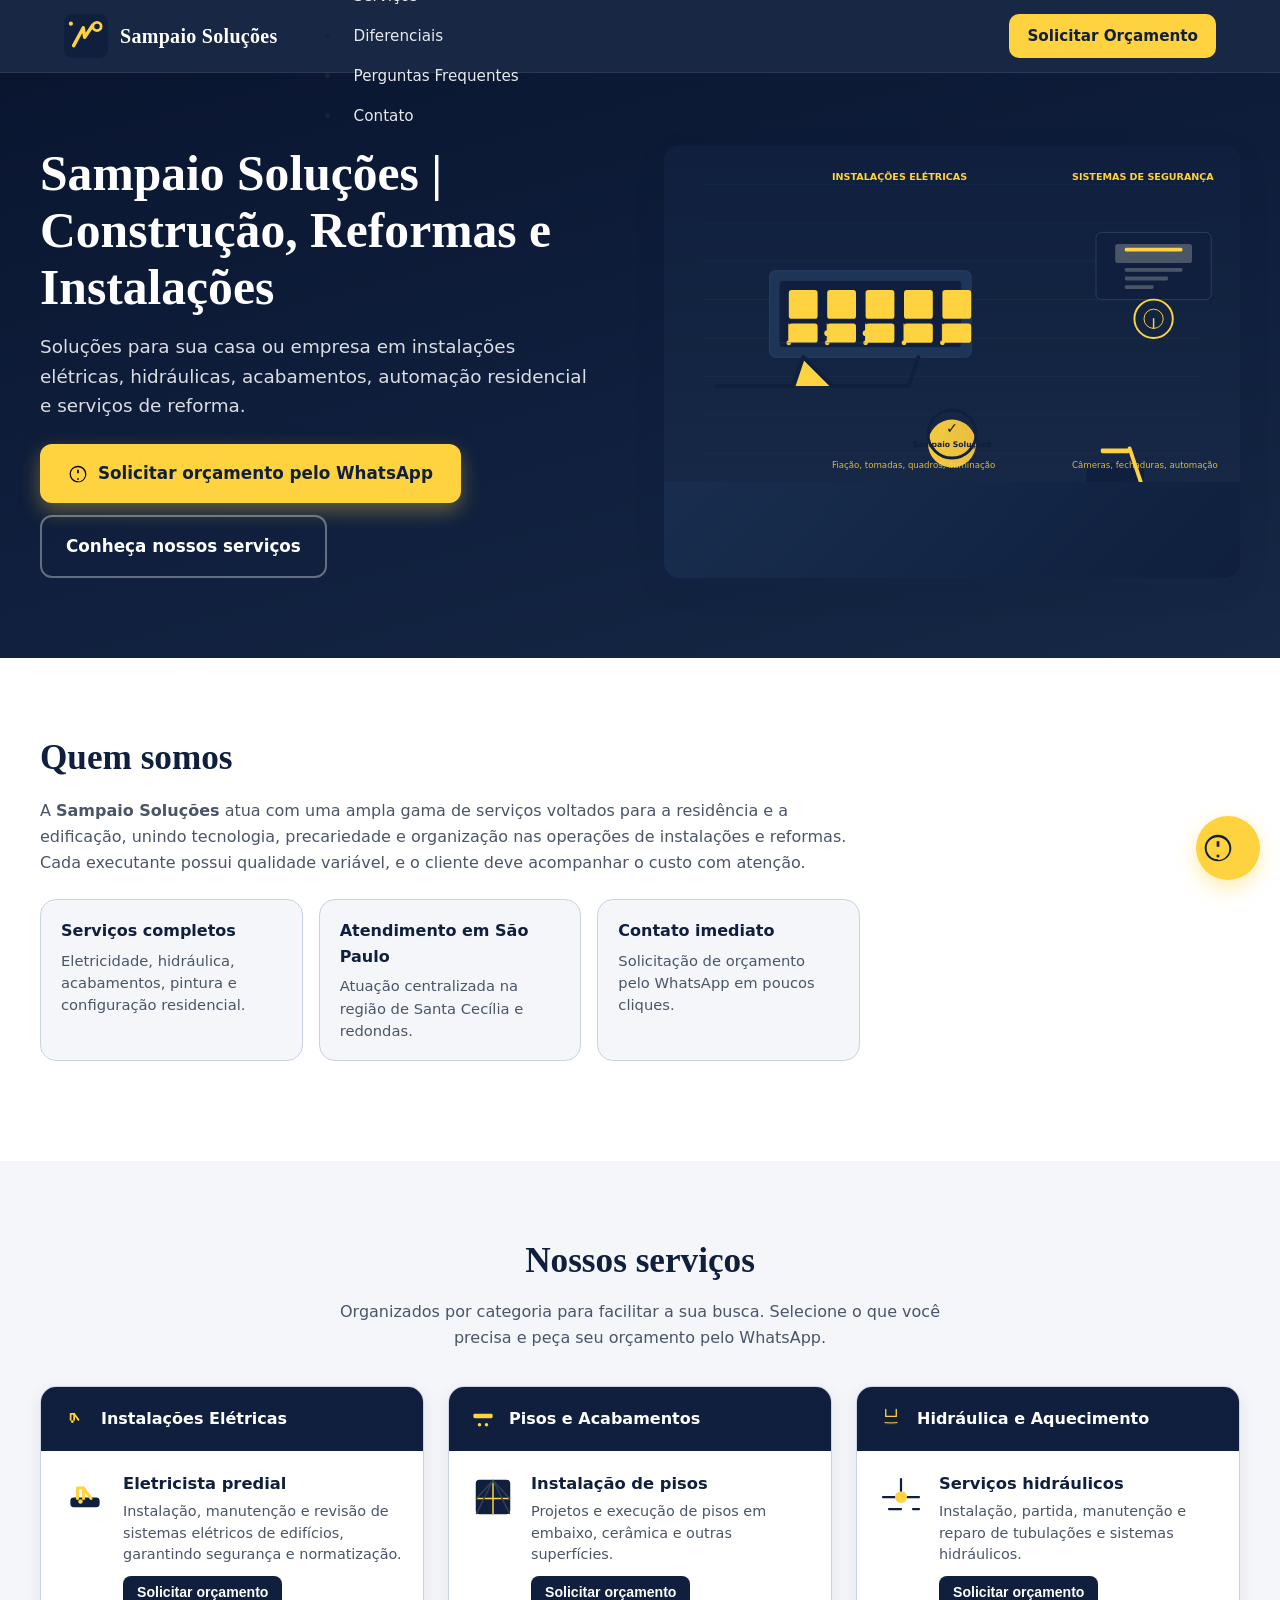
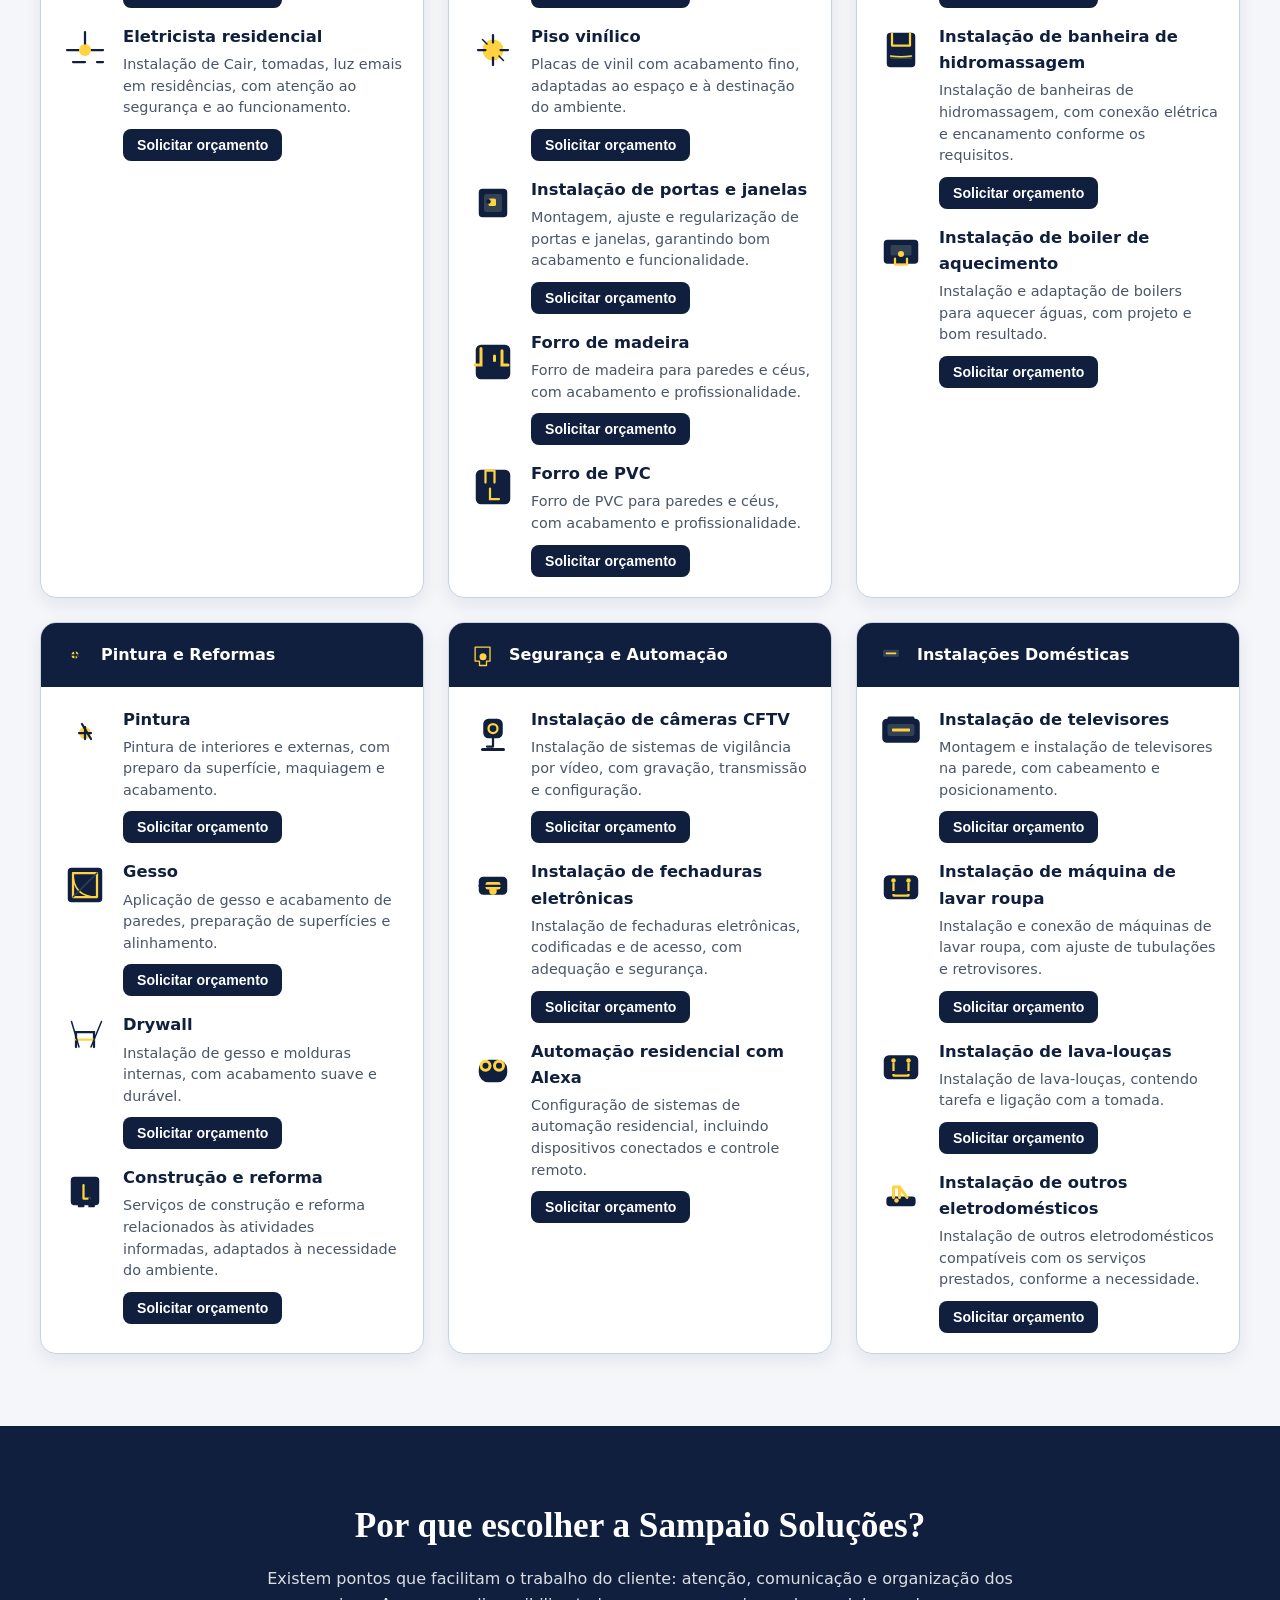
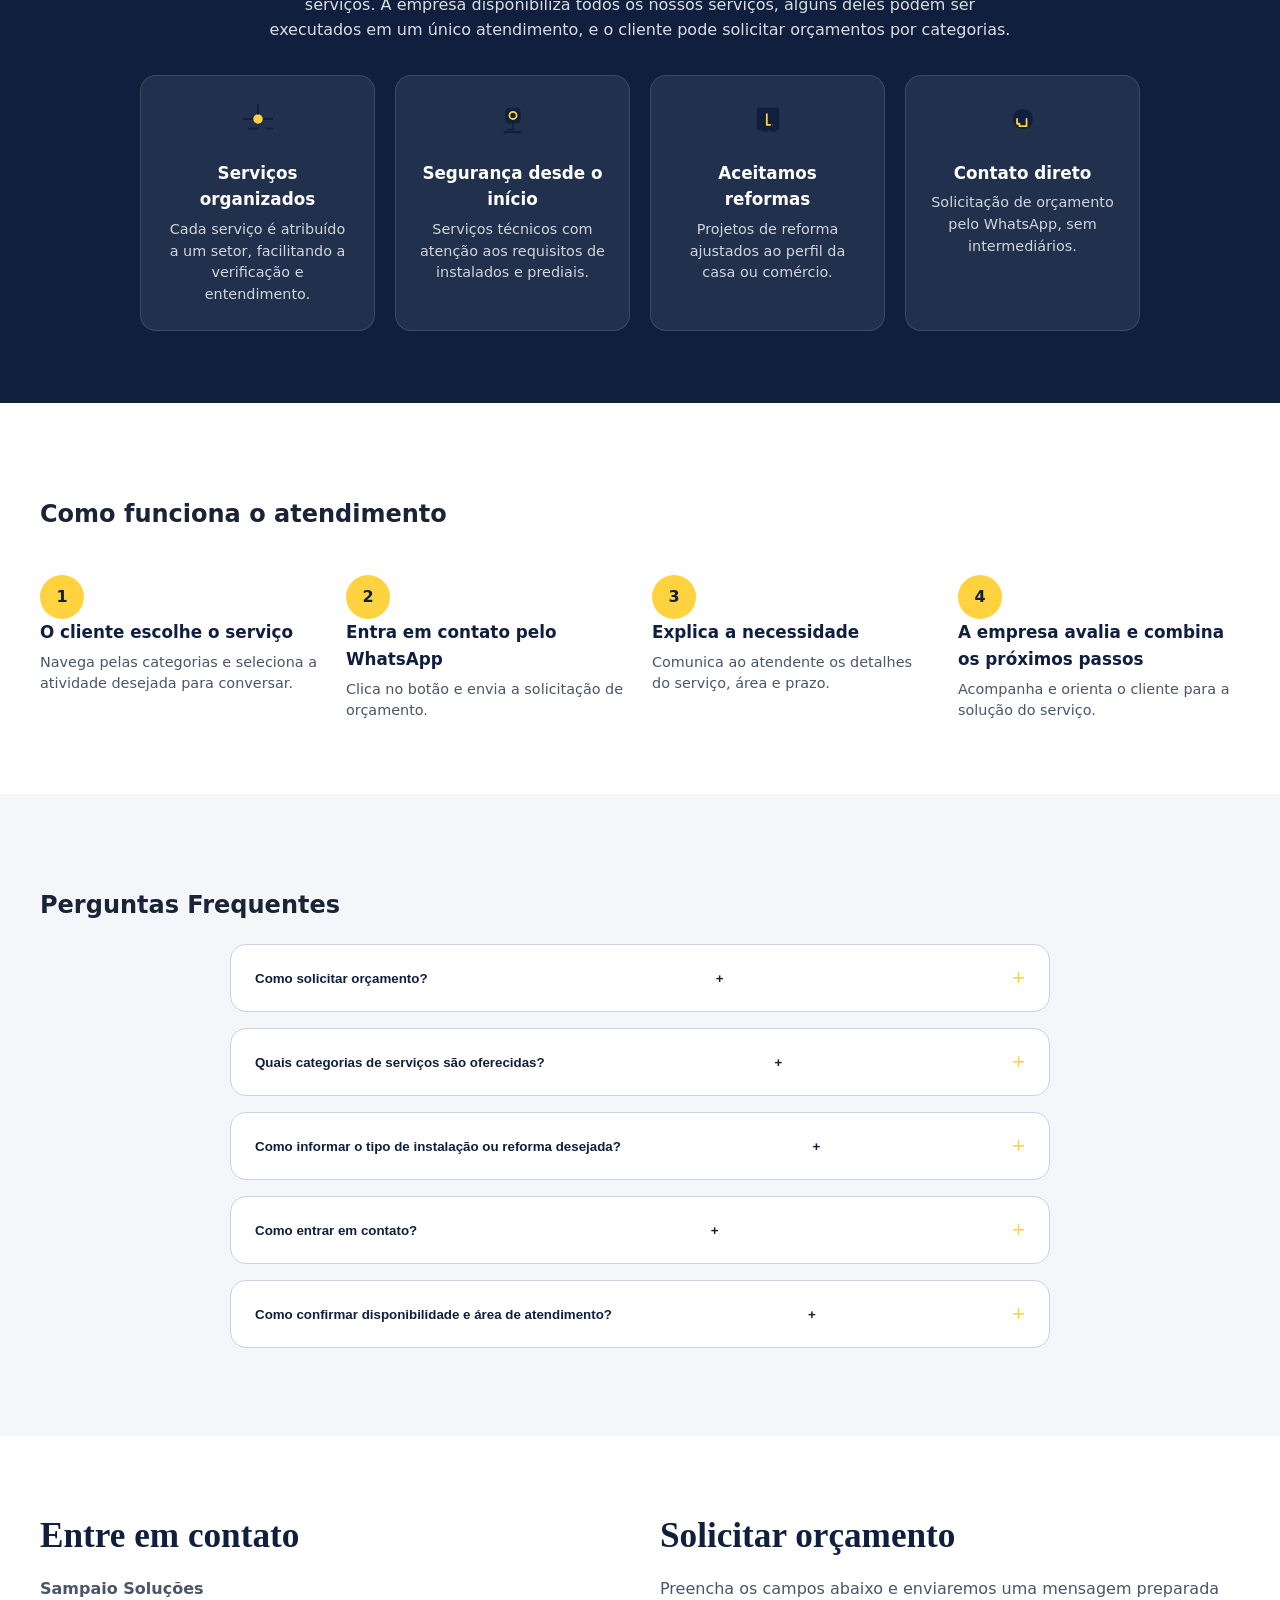
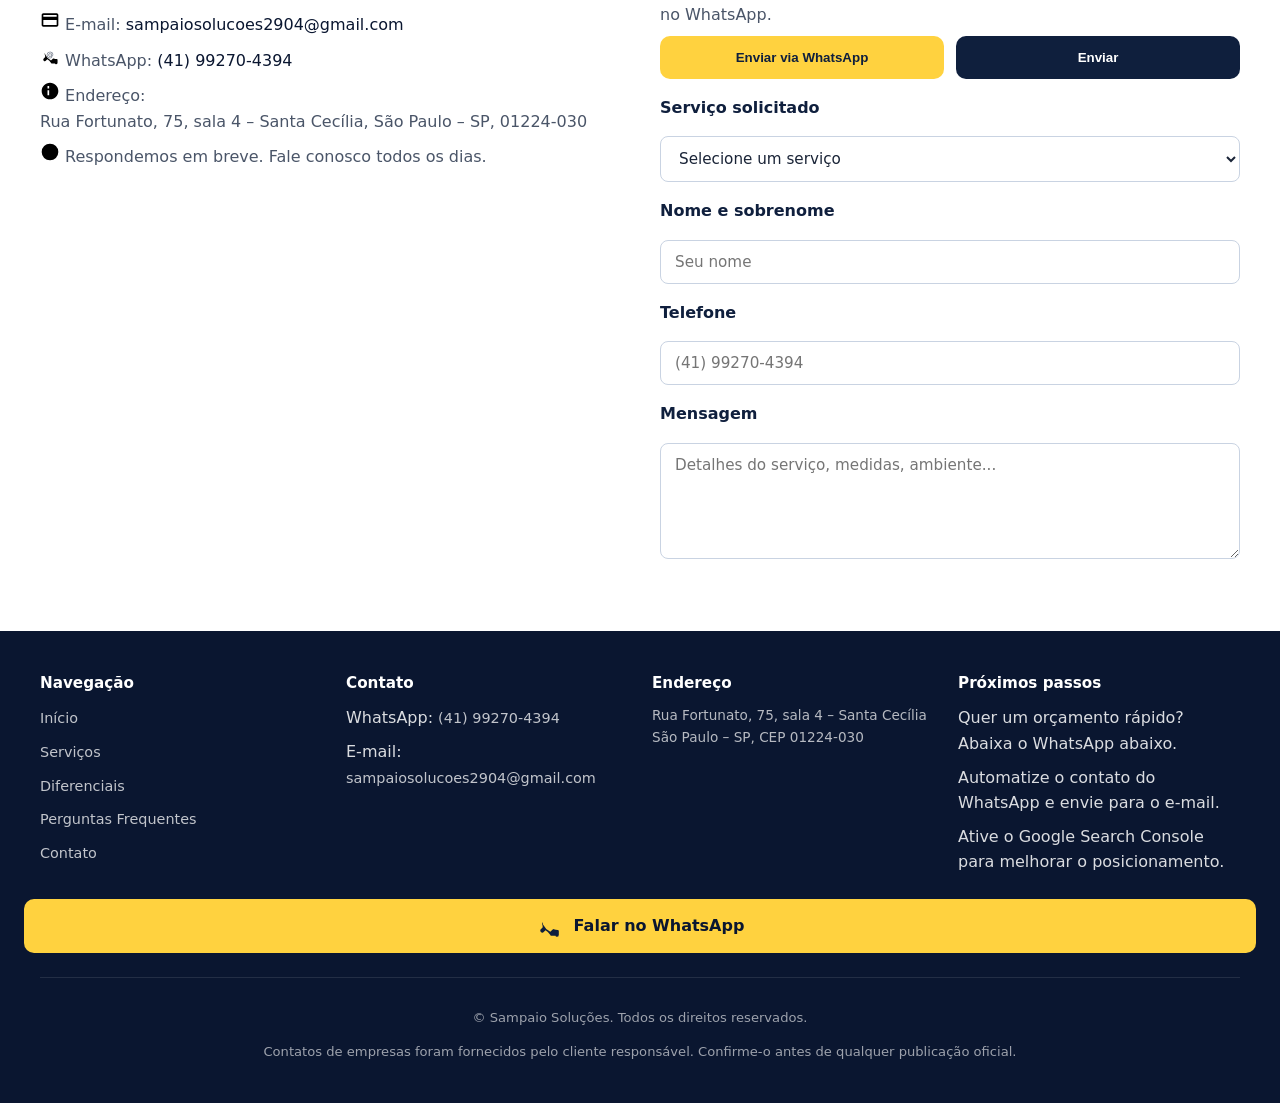
<file: index.html>
<!DOCTYPE html>
<html lang="pt-BR">
<head>
  <meta charset="UTF-8">
  <meta name="viewport" content="width=device-width, initial-scale=1.0">
  <title>Sampaio Soluções | Construção, Reformas e Instalações</title>
  <meta name="description" content="Sampaio Soluções — Construção, reformas, instalações elétricas, hidráulicas, acabamentos, automação residencial e instalações domésticas em Santa Cecília, São Paulo. Solicite orçamento pelo WhatsApp.">
  <meta name="author" content="Sampaio Soluções">
  <meta name="theme-color" content="#0f1f3d">

  <meta property="og:title" content="Sampaio Soluções | Construção, Reformas e Instalações">
  <meta property="og:description" content="Soluções para sua casa ou empresa em instalações elétricas, hidráulicas, acabamentos, automação residencial e serviços de reforma.">
  <meta property="og:type" content="website">
  <meta property="og:url" content="https://seu-usuario.github.io/sampaio-solucoes/">
  <meta property="og:image" content="https://seu-usuario.github.io/sampaio-solucoes/assets/images/hero-composition.svg">

  <link rel="icon" type="image/svg+xml" href="assets/icons/favicon.svg">

  <link rel="stylesheet" href="assets/css/style.css">

  <script type="application/ld+json">
  {
    "@context": "https://schema.org",
    "@type": "Organization",
    "name": "Sampaio Soluções",
    "description": "Construção, reformas, instalações elétricas, hidráulicas, acabamentos, automação residencial e instalações domésticas em Santa Cecília, São Paulo.",
    "url": "https://seu-usuario.github.io/sampaio-solucoes/",
    "email": "sampaiosolucoes2904@gmail.com",
    "telephone": "+55 41 99270-4394",
    "address": {
      "@type": "PostalAddress",
      "streetAddress": "Rua Fortunato, 75, sala 4",
      "addressLocality": "Santa Cecília",
      "addressRegion": "SP",
      "postalCode": "01224-030",
      "addressCountry": "BR"
    },
    "sameAs": []
  }
  </script>
</head>
<body>

  <!-- Cabeçalho -->
  <header class="header" role="banner">
    <div class="header__container">
      <a href="#inicio" class="header__logo" aria-label="Sampaio Soluções — Início">
        <svg viewBox="0 0 64 64" aria-hidden="true">
          <use href="assets/icons/sprite.svg#logo-symbol"/>
        </svg>
        <strong class="header__logo__nome">Sampaio Soluções</strong>
      </a>

      <nav class="header__menu" aria-label="Navegação principal">
        <ul>
          <li><a href="#inicio" class="header__menu__link header__menu__link--ativo">Início</a></li>
          <li><a href="#servicos" class="header__menu__link">Serviços</a></li>
          <li><a href="#diferencial" class="header__menu__link">Diferenciais</a></li>
          <li><a href="#faq" class="header__menu__link">Perguntas Frequentes</a></li>
          <li><a href="#contato" class="header__menu__link">Contato</a></li>
        </ul>
      </nav>

      <a class="header__btn-cta" href="https://wa.me/5541992794394" target="_blank" rel="noopener">
        Solicitar Orçamento
      </a>

      <button id="menu-toggle" class="menu-toggle" type="button" aria-expanded="false" aria-controls="menu-mobile" aria-label="Abrir menu">
        <span class="menu-bar menu-bar--top"></span>
        <span class="menu-bar menu-bar--middle"></span>
        <span class="menu-bar menu-bar--bottom"></span>
      </button>
    </div>

    <div id="menu-mobile" class="header__menu--mobile" role="menu">
      <ul role="list">
        <li><a href="#inicio" class="header__menu__link header__menu__link--ativo" role="menuitem">Início</a></li>
        <li><a href="#servicos" class="header__menu__link" role="menuitem">Serviços</a></li>
        <li><a href="#diferencial" class="header__menu__link" role="menuitem">Diferenciais</a></li>
        <li><a href="#faq" class="header__menu__link" role="menuitem">Perguntas Frequentes</a></li>
        <li><a href="#contato" class="header__menu__link" role="menuitem">Contato</a></li>
      </ul>
    </div>
  </header>

  <!-- Seção principal — Hero -->
  <section class="hero" id="inicio" aria-label="Apresentação">
    <div class="hero__grid">
      <div class="hero__conteudo">
        <h1>Sampaio Soluções |<br>Construção, Reformas e Instalações</h1>
        <p>Soluções para sua casa ou empresa em instalações elétricas, hidráulicas, acabamentos, automação residencial e serviços de reforma.</p>
        <div class="hero__acoes">
          <a href="https://wa.me/5541992794394" class="hero__btn-whatsapp" target="_blank" rel="noopener">
            <svg viewBox="0 0 24 24" width="20" height="20" aria-hidden="true">
              <path d="M12 2C6.48 2 2 6.48 2 12s4.48 10 10 10 10-4.48 10-10S17.52 2 12 2zm0 18.5c-4.67 0-8.5-3.83-8.5-8.5S7.33 4 12 4s8.5 3.83 8.5 8.5-3.83 8.5-8.5 8.5zm-1-13.5h2v4h-2V7zm0 10h2v2h-2v-2z"/>
            </svg>
            Solicitar orçamento pelo WhatsApp
          </a>
          <a href="#servicos" class="hero__btn-secundario">
            Conheça nossos serviços
          </a>
        </div>
      </div>
      <div class="hero__imagem" aria-hidden="true">
        <img src="assets/images/hero-composition.svg" alt="Composições técnicas de ferramentas, multímetros, alicates e instalações elétricas">
      </div>
    </div>
  </section>

  <!-- Seção de apresentação -->
  <section class="apresentacao" id="apresentacao">
    <div class="apresentacao__container">
      <div class="apresentacao__texto">
        <h2>Quem somos</h2>
        <p>A <strong>Sampaio Soluções</strong> atua com uma ampla gama de serviços voltados para a residência e a edificação, unindo tecnologia, precariedade e organização nas operações de instalações e reformas. Cada executante possui qualidade variável, e o cliente deve acompanhar o custo com atenção.</p>
        <div class="apresentacao__valor">
          <div class="apresentacao__valor__item">
            <h3>Serviços completos</h3>
            <p>Eletricidade, hidráulica, acabamentos, pintura e configuração residencial.</p>
          </div>
          <div class="apresentacao__valor__item">
            <h3>Atendimento em São Paulo</h3>
            <p>Atuação centralizada na região de Santa Cecília e redondas.</p>
          </div>
          <div class="apresentacao__valor__item">
            <h3>Contato imediato</h3>
            <p>Solicitação de orçamento pelo WhatsApp em poucos cliques.</p>
          </div>
        </div>
      </div>
    </div>
  </section>

  <!-- Seção de serviços -->
  <section class="servicos" id="servicos">
    <div class="servicos__cabecalho">
      <h2>Nossos serviços</h2>
      <p>Organizados por categoria para facilitar a sua busca. Selecione o que você precisa e peça seu orçamento pelo WhatsApp.</p>
    </div>

    <div class="categorias">
      <!-- Categoria 1 — Instalações elétricas -->
      <article class="categoria">
        <div class="categoria__titulo">
          <svg viewBox="0 0 64 64" aria-hidden="true"><use href="assets/icons/sprite.svg#ic-eletricista"/></svg>
          Instalações Elétricas
        </div>
        <div class="categoria__lista">
          <div class="categoria__item">
            <svg class="icon" viewBox="0 0 64 64" aria-hidden="true"><use href="assets/icons/sprite.svg#ic-eletricista"/></svg>
            <div class="categoria__item__conteudo">
              <h3 class="categoria__item__titulo">Eletricista predial</h3>
              <p class="categoria__item__descricao">Instalação, manutenção e revisão de sistemas elétricos de edifícios, garantindo segurança e normatização.</p>
              <button class="categoria__item__acao" type="button"  data-wa="https://wa.me/5541992794394?text=Ol%C3%A1, gostaria de solicitar um or%C3%A7amento para eletricista predial.">Solicitar orçamento</button>
            </div>
          </div>
          <div class="categoria__item">
            <svg class="icon" viewBox="0 0 64 64" aria-hidden="true"><use href="assets/icons/sprite.svg#ic-luz"/></svg>
            <div class="categoria__item__conteudo">
              <h3 class="categoria__item__titulo">Eletricista residencial</h3>
              <p class="categoria__item__descricao">Instalação de Cair, tomadas, luz emais em residências, com atenção ao segurança e ao funcionamento.</p>
              <button class="categoria__item__acao" type="button"  data-wa="https://wa.me/5541992794394?text=Ol%C3%A1, gostaria de solicitar um or%C3%A7amento para eletricista residencial.">Solicitar orçamento</button>
            </div>
          </div>
        </div>
      </article>

      <!-- Categoria 2 — Pisos e acabamentos -->
      <article class="categoria">
        <div class="categoria__titulo">
          <svg viewBox="0 0 64 64" aria-hidden="true"><use href="assets/icons/sprite.svg#ic-depositario"/></svg>
          Pisos e Acabamentos
        </div>
        <div class="categoria__lista">
          <div class="categoria__item">
            <svg class="icon" viewBox="0 0 64 64" aria-hidden="true"><use href="assets/icons/sprite.svg#ic-flooring"/></svg>
            <div class="categoria__item__conteudo">
              <h3 class="categoria__item__titulo">Instalação de pisos</h3>
              <p class="categoria__item__descricao">Projetos e execução de pisos em embaixo, cerâmica e outras superfícies.</p>
              <button class="categoria__item__acao" type="button"  data-wa="https://wa.me/5541992794394?text=Ol%C3%A1, gostaria de solicitar um or%C3%A7amento para instala%C3%A7%C3%A3o de pisos.">Solicitar orçamento</button>
            </div>
          </div>
          <div class="categoria__item">
            <svg class="icon" viewBox="0 0 64 64" aria-hidden="true"><use href="assets/icons/sprite.svg#ic-por-do-sol"/></svg>
            <div class="categoria__item__conteudo">
              <h3 class="categoria__item__titulo">Piso vinílico</h3>
              <p class="categoria__item__descricao">Placas de vinil com acabamento fino, adaptadas ao espaço e à destinação do ambiente.</p>
              <button class="categoria__item__acao" type="button"  data-wa="https://wa.me/5541992794394?text=Ol%C3%A1, gostaria de solicitar um or%C3%A7amento para piso vin%C3%ADlico.">Solicitar orçamento</button>
            </div>
          </div>
          <div class="categoria__item">
            <svg class="icon" viewBox="0 0 64 64" aria-hidden="true"><use href="assets/icons/sprite.svg#ic-porta"/></svg>
            <div class="categoria__item__conteudo">
              <h3 class="categoria__item__titulo">Instalação de portas e janelas</h3>
              <p class="categoria__item__descricao">Montagem, ajuste e regularização de portas e janelas, garantindo bom acabamento e funcionalidade.</p>
              <button class="categoria__item__acao" type="button"  data-wa="https://wa.me/5541992794394?text=Ol%C3%A1, gostaria de solicitar um or%C3%A7amento para instala%C3%A7%C3%A3o de portas e janelas.">Solicitar orçamento</button>
            </div>
          </div>
          <div class="categoria__item">
            <svg class="icon" viewBox="0 0 64 64" aria-hidden="true"><use href="assets/icons/sprite.svg#ic-carregador"/></svg>
            <div class="categoria__item__conteudo">
              <h3 class="categoria__item__titulo">Forro de madeira</h3>
              <p class="categoria__item__descricao">Forro de madeira para paredes e céus, com acabamento e profissionalidade.</p>
              <button class="categoria__item__acao" type="button"  data-wa="https://wa.me/5541992794394?text=Ol%C3%A1, gostaria de solicitar um or%C3%A7amento para forro de madeira.">Solicitar orçamento</button>
            </div>
          </div>
          <div class="categoria__item">
            <svg class="icon" viewBox="0 0 64 64" aria-hidden="true"><use href="assets/icons/sprite.svg#ic-cimento"/></svg>
            <div class="categoria__item__conteudo">
              <h3 class="categoria__item__titulo">Forro de PVC</h3>
              <p class="categoria__item__descricao">Forro de PVC para paredes e céus, com acabamento e profissionalidade.</p>
              <button class="categoria__item__acao" type="button"  data-wa="https://wa.me/5541992794394?text=Ol%C3%A1, gostaria de solicitar um or%C3%A7amento para forro de PVC.">Solicitar orçamento</button>
            </div>
          </div>
        </div>
      </article>

      <!-- Categoria 3 — Hidráulica e aquecimento -->
      <article class="categoria">
        <div class="categoria__titulo">
          <svg viewBox="0 0 64 64" aria-hidden="true"><use href="assets/icons/sprite.svg#ic-banha"/></svg>
          Hidráulica e Aquecimento
        </div>
        <div class="categoria__lista">
          <div class="categoria__item">
            <svg class="icon" viewBox="0 0 64 64" aria-hidden="true"><use href="assets/icons/sprite.svg#ic-luz"/></svg>
            <div class="categoria__item__conteudo">
              <h3 class="categoria__item__titulo">Serviços hidráulicos</h3>
              <p class="categoria__item__descricao">Instalação, partida, manutenção e reparo de tubulações e sistemas hidráulicos.</p>
              <button class="categoria__item__acao" type="button"  data-wa="https://wa.me/5541992794394?text=Ol%C3%A1, gostaria de solicitar um or%C3%A7amento para servi%C3%A7os hidr%C3%A1ulicos.">Solicitar orçamento</button>
            </div>
          </div>
          <div class="categoria__item">
            <svg class="icon" viewBox="0 0 64 64" aria-hidden="true"><use href="assets/icons/sprite.svg#ic-banha"/></svg>
            <div class="categoria__item__conteudo">
              <h3 class="categoria__item__titulo">Instalação de banheira de hidromassagem</h3>
              <p class="categoria__item__descricao">Instalação de banheiras de hidromassagem, com conexão elétrica e encanamento conforme os requisitos.</p>
              <button class="categoria__item__acao" type="button"  data-wa="https://wa.me/5541992794394?text=Ol%C3%A1, gostaria de solicitar um or%C3%A7amento para banheira de hidromassagem.">Solicitar orçamento</button>
            </div>
          </div>
          <div class="categoria__item">
            <svg class="icon" viewBox="0 0 64 64" aria-hidden="true"><use href="assets/icons/sprite.svg#ic-boiler"/></svg>
            <div class="categoria__item__conteudo">
              <h3 class="categoria__item__titulo">Instalação de boiler de aquecimento</h3>
              <p class="categoria__item__descricao">Instalação e adaptação de boilers para aquecer águas, com projeto e bom resultado.</p>
              <button class="categoria__item__acao" type="button"  data-wa="https://wa.me/5541992794394?text=Ol%C3%A1, gostaria de solicitar um or%C3%A7amento para boiler de aquecimento.">Solicitar orçamento</button>
            </div>
          </div>
        </div>
      </article>

      <!-- Categoria 4 — Pintura e reformas -->
      <article class="categoria">
        <div class="categoria__titulo">
          <svg viewBox="0 0 64 64" aria-hidden="true"><use href="assets/icons/sprite.svg#ic-pintura"/></svg>
          Pintura e Reformas
        </div>
        <div class="categoria__lista">
          <div class="categoria__item">
            <svg class="icon" viewBox="0 0 64 64" aria-hidden="true"><use href="assets/icons/sprite.svg#ic-pintura"/></svg>
            <div class="categoria__item__conteudo">
              <h3 class="categoria__item__titulo">Pintura</h3>
              <p class="categoria__item__descricao">Pintura de interiores e externas, com preparo da superfície, maquiagem e acabamento.</p>
              <button class="categoria__item__acao" type="button"  data-wa="https://wa.me/5541992794394?text=Ol%C3%A1, gostaria de solicitar um or%C3%A7amento para pintura.">Solicitar orçamento</button>
            </div>
          </div>
          <div class="categoria__item">
            <svg class="icon" viewBox="0 0 64 64" aria-hidden="true"><use href="assets/icons/sprite.svg#ic-gesso"/></svg>
            <div class="categoria__item__conteudo">
              <h3 class="categoria__item__titulo">Gesso</h3>
              <p class="categoria__item__descricao">Aplicação de gesso e acabamento de paredes, preparação de superfícies e alinhamento.</p>
              <button class="categoria__item__acao" type="button"  data-wa="https://wa.me/5541992794394?text=Ol%C3%A1, gostaria de solicitar um or%C3%A7amento para gesso.">Solicitar orçamento</button>
            </div>
          </div>
          <div class="categoria__item">
            <svg class="icon" viewBox="0 0 64 64" aria-hidden="true"><use href="assets/icons/sprite.svg#ic-estrutura"/></svg>
            <div class="categoria__item__conteudo">
              <h3 class="categoria__item__titulo">Drywall</h3>
              <p class="categoria__item__descricao">Instalação de gesso e molduras internas, com acabamento suave e durável.</p>
              <button class="categoria__item__acao" type="button"  data-wa="https://wa.me/5541992794394?text=Ol%C3%A1, gostaria de solicitar um or%C3%A7amento para drywall.">Solicitar orçamento</button>
            </div>
          </div>
          <div class="categoria__item">
            <svg class="icon" viewBox="0 0 64 64" aria-hidden="true"><use href="assets/icons/sprite.svg#ic-construcao"/></svg>
            <div class="categoria__item__conteudo">
              <h3 class="categoria__item__titulo">Construção e reforma</h3>
              <p class="categoria__item__descricao">Serviços de construção e reforma relacionados às atividades informadas, adaptados à necessidade do ambiente.</p>
              <button class="categoria__item__acao" type="button"  data-wa="https://wa.me/5541992794394?text=Ol%C3%A1, gostaria de solicitar um or%C3%A7amento para constru%C3%A7%C3%A3o e reforma.">Solicitar orçamento</button>
            </div>
          </div>
        </div>
      </article>

      <!-- Categoria 5 — Segurança e automação -->
      <article class="categoria">
        <div class="categoria__titulo">
          <svg viewBox="0 0 64 64" aria-hidden="true"><use href="assets/icons/sprite.svg#ic-seguranca"/></svg>
          Segurança e Automação
        </div>
        <div class="categoria__lista">
          <div class="categoria__item">
            <svg class="icon" viewBox="0 0 64 64" aria-hidden="true"><use href="assets/icons/sprite.svg#ic-camara"/></svg>
            <div class="categoria__item__conteudo">
              <h3 class="categoria__item__titulo">Instalação de câmeras CFTV</h3>
              <p class="categoria__item__descricao">Instalação de sistemas de vigilância por vídeo, com gravação, transmissão e configuração.</p>
              <button class="categoria__item__acao" type="button"  data-wa="https://wa.me/5541992794394?text=Ol%C3%A1, gostaria de solicitar um or%C3%A7amento para instala%C3%A7%C3%A3o de c%C3%A2meras CFTV.">Solicitar orçamento</button>
            </div>
          </div>
          <div class="categoria__item">
            <svg class="icon" viewBox="0 0 64 64" aria-hidden="true"><use href="assets/icons/sprite.svg#ic-fechadura"/></svg>
            <div class="categoria__item__conteudo">
              <h3 class="categoria__item__titulo">Instalação de fechaduras eletrônicas</h3>
              <p class="categoria__item__descricao">Instalação de fechaduras eletrônicas, codificadas e de acesso, com adequação e segurança.</p>
              <button class="categoria__item__acao" type="button"  data-wa="https://wa.me/5541992794394?text=Ol%C3%A1, gostaria de solicitar um or%C3%A7amento para fechadura eletr%C3%B4nica.">Solicitar orçamento</button>
            </div>
          </div>
          <div class="categoria__item">
            <svg class="icon" viewBox="0 0 64 64" aria-hidden="true"><use href="assets/icons/sprite.svg#ic-alexa"/></svg>
            <div class="categoria__item__conteudo">
              <h3 class="categoria__item__titulo">Automação residencial com Alexa</h3>
              <p class="categoria__item__descricao">Configuração de sistemas de automação residencial, incluindo dispositivos conectados e controle remoto.</p>
              <button class="categoria__item__acao" type="button"  data-wa="https://wa.me/5541992794394?text=Ol%C3%A1, gostaria de solicitar um or%C3%A7amento para automa%C3%A7%C3%A3o residencial.">Solicitar orçamento</button>
            </div>
          </div>
        </div>
      </article>

      <!-- Categoria 6 — Instalações domésticas -->
      <article class="categoria">
        <div class="categoria__titulo">
          <svg viewBox="0 0 64 64" aria-hidden="true"><use href="assets/icons/sprite.svg#ic-televisor"/></svg>
          Instalações Domésticas
        </div>
        <div class="categoria__lista">
          <div class="categoria__item">
            <svg class="icon" viewBox="0 0 64 64" aria-hidden="true"><use href="assets/icons/sprite.svg#ic-televisor"/></svg>
            <div class="categoria__item__conteudo">
              <h3 class="categoria__item__titulo">Instalação de televisores</h3>
              <p class="categoria__item__descricao">Montagem e instalação de televisores na parede, com cabeamento e posicionamento.</p>
              <button class="categoria__item__acao" type="button"  data-wa="https://wa.me/5541992794394?text=Ol%C3%A1, gostaria de solicitar um or%C3%A7amento para instala%C3%A7%C3%A3o de televisores.">Solicitar orçamento</button>
            </div>
          </div>
          <div class="categoria__item">
            <svg class="icon" viewBox="0 0 64 64" aria-hidden="true"><use href="assets/icons/sprite.svg#ic-lavar"/></svg>
            <div class="categoria__item__conteudo">
              <h3 class="categoria__item__titulo">Instalação de máquina de lavar roupa</h3>
              <p class="categoria__item__descricao">Instalação e conexão de máquinas de lavar roupa, com ajuste de tubulações e retrovisores.</p>
              <button class="categoria__item__acao" type="button"  data-wa="https://wa.me/5541992794394?text=Ol%C3%A1, gostaria de solicitar um or%C3%A7amento para lavar roupa.">Solicitar orçamento</button>
            </div>
          </div>
          <div class="categoria__item">
            <svg class="icon" viewBox="0 0 64 64" aria-hidden="true"><use href="assets/icons/sprite.svg#ic-lavar"/></svg>
            <div class="categoria__item__conteudo">
              <h3 class="categoria__item__titulo">Instalação de lava-louças</h3>
              <p class="categoria__item__descricao">Instalação de lava-louças, contendo tarefa e ligação com a tomada.</p>
              <button class="categoria__item__acao" type="button"  data-wa="https://wa.me/5541992794394?text=Ol%C3%A1, gostaria de solicitar um or%C3%A7amento para lava-lou%C3%A7a.">Solicitar orçamento</button>
            </div>
          </div>
          <div class="categoria__item">
            <svg class="icon" viewBox="0 0 64 64" aria-hidden="true"><use href="assets/icons/sprite.svg#ic-eletricista"/></svg>
            <div class="categoria__item__conteudo">
              <h3 class="categoria__item__titulo">Instalação de outros eletrodomésticos</h3>
              <p class="categoria__item__descricao">Instalação de outros eletrodomésticos compatíveis com os serviços prestados, conforme a necessidade.</p>
              <button class="categoria__item__acao" type="button"  data-wa="https://wa.me/5541992794394?text=Ol%C3%A1, gostaria de solicitar um or%C3%A7amento para eletrodom%C3%A9stico.">Solicitar orçamento</button>
            </div>
          </div>
        </div>
      </article>
    </div>
  </section>

  <!-- Seção de diferenciais -->
  <section class="diferencial" id="diferencial">
    <div class="diferencial__container">
      <h2 class="diferencial__titulo">Por que escolher a Sampaio Soluções?</h2>
      <p class="diferencial__texto">Existem pontos que facilitam o trabalho do cliente: atenção, comunicação e organização dos serviços. A empresa disponibiliza todos os nossos serviços, alguns deles podem ser executados em um único atendimento, e o cliente pode solicitar orçamentos por categorias.</p>
      <div class="diferencial__lista">
        <div class="diferencial__item">
          <svg viewBox="0 0 64 64" aria-hidden="true"><use href="assets/icons/sprite.svg#ic-luz"/></svg>
          <h3>Serviços organizados</h3>
          <p>Cada serviço é atribuído a um setor, facilitando a verificação e entendimento.</p>
        </div>
        <div class="diferencial__item">
          <svg viewBox="0 0 64 64" aria-hidden="true"><use href="assets/icons/sprite.svg#ic-camara"/></svg>
          <h3>Segurança desde o início</h3>
          <p>Serviços técnicos com atenção aos requisitos de instalados e prediais.</p>
        </div>
        <div class="diferencial__item">
          <svg viewBox="0 0 64 64" aria-hidden="true"><use href="assets/icons/sprite.svg#ic-construcao"/></svg>
          <h3>Aceitamos reformas</h3>
          <p>Projetos de reforma ajustados ao perfil da casa ou comércio.</p>
        </div>
        <div class="diferencial__item">
          <svg viewBox="0 0 64 64" aria-hidden="true"><use href="assets/icons/sprite.svg#ic-radio"/></svg>
          <h3>Contato direto</h3>
          <p>Solicitação de orçamento pelo WhatsApp, sem intermediários.</p>
        </div>
      </div>
    </div>
  </section>

  <!-- Fluxo de atendimento -->
  <section class="fluxo" id="fluxo">
    <div class="fluxo__container">
      <h2 class="fluxo__titulo">Como funciona o atendimento</h2>
      <div class="fluxo__passos">
        <div class="fluxo__passo">
          <div class="fluxo__passo__numeracao">1</div>
          <div class="fluxo__passo__conteudo">
            <h3>O cliente escolhe o serviço</h3>
            <p>Navega pelas categorias e seleciona a atividade desejada para conversar.</p>
          </div>
        </div>
        <div class="fluxo__passo">
          <div class="fluxo__passo__numeracao">2</div>
          <div class="fluxo__passo__conteudo">
            <h3>Entra em contato pelo WhatsApp</h3>
            <p>Clica no botão e envia a solicitação de orçamento.</p>
          </div>
        </div>
        <div class="fluxo__passo">
          <div class="fluxo__passo__numeracao">3</div>
          <div class="fluxo__passo__conteudo">
            <h3>Explica a necessidade</h3>
            <p>Comunica ao atendente os detalhes do serviço, área e prazo.</p>
          </div>
        </div>
        <div class="fluxo__passo">
          <div class="fluxo__passo__numeracao">4</div>
          <div class="fluxo__passo__conteudo">
            <h3>A empresa avalia e combina os próximos passos</h3>
            <p>Acompanha e orienta o cliente para a solução do serviço.</p>
          </div>
        </div>
      </div>
    </div>
  </section>

  <!-- Perguntas frequentes -->
  <section class="faq" id="faq">
    <div class="faq__container">
      <h2 class="faq__titulo">Perguntas Frequentes</h2>
      <div class="faq__lista">
        <div class="faq__item">
          <button class="faq__questao" type="button">
            Como solicitar orçamento?
            <span class="faq__resposta__icone">+</span>
          </button>
          <div class="faq__resposta">
            <div class="faq__resposta__conteudo">
              <p>Basta acessar o WhatsApp pelo botão <strong>“Solicitar orçamento”</strong> no site, informar o serviço desejado e aguardar a resposta. Você pode mandar as medidas e fotos da obra antes de agendar uma visita.</p>
            </div>
          </div>
        </div>
        <div class="faq__item">
          <button class="faq__questao" type="button">
            Quais categorias de serviços são oferecidas?
            <span class="faq__resposta__icone">+</span>
          </button>
          <div class="faq__resposta">
            <div class="faq__resposta__conteudo">
              <ul>
                <li>Eletricista predial e residencial;</li>
                <li>Instalação de pisos, piso vinílico, portas e janelas, forro de madeira e PVC;</li>
                <li>Serviços hidráulicos, banheira de hidromassagem, boiler de aquecimento;</li>
                <li>Pintura, gesso, drywall e construção/reforma;</li>
                <li>Câmeras CFTV, fechaduras eletrônicas e automação residencial com Alexa;</li>
                <li>Instalação de TVs, máquinas de lavar roupa, lava-louças e outros eletrodomésticos.</li>
              </ul>
            </div>
          </div>
        </div>
        <div class="faq__item">
          <button class="faq__questao" type="button">
            Como informar o tipo de instalação ou reforma desejada?
            <span class="faq__resposta__icone">+</span>
          </button>
          <div class="faq__resposta">
            <div class="faq__resposta__conteudo">
              <p>No campo de mensagem do WhatsApp, descreva o ambiente, as dimensões, o uso previsto e quais serviços foram feitos ou planejados. Antes da visita, indicamos o que mudará no orçamento.</p>
            </div>
          </div>
        </div>
        <div class="faq__item">
          <button class="faq__questao" type="button">
            Como entrar em contato?
            <span class="faq__resposta__icone">+</span>
          </button>
          <div class="faq__resposta">
            <div class="faq__resposta__conteudo">
              <p>Ao longo do site há botões de WhatsApp e um formulário de orçamento na seção Contato. O e-mail da empresa também pode ser usado para enviar mensagens. Contate-nos diretamente pela WhatsApp ou pelo e-mail.</p>
            </div>
          </div>
        </div>
        <div class="faq__item">
          <button class="faq__questao" type="button">
            Como confirmar disponibilidade e área de atendimento?
            <span class="faq__resposta__icone">+</span>
          </button>
          <div class="faq__resposta">
            <div class="faq__resposta__conteudo">
              <p>Para isso, basta entrar em contato pelo WhatsApp ou e-mail. Assim, o atendente confirma a disponibilidade, o prazo e a área de atendimento.</p>
            </div>
          </div>
        </div>
      </div>
    </div>
  </section>

  <!-- Seção de contato -->
  <section class="contato" id="contato">
    <div class="contato__container">
      <div class="contato__coluna__esquerda">
        <h2>Entre em contato</h2>
        <p><strong>Sampaio Soluções</strong></p>
        <p class="contato__item">
          <svg viewBox="0 0 24 24" width="20" height="20" aria-hidden="true">
            <path d="M20 4H4c-1.1 0-1.99.9-1.99 2L2 18c0 1.1.9 2 2 2h16c1.1 0 2-.9 2-2V6c0-1.1-.9-2-2-2zm0 14H4v-6h16v6zm0-10H4V6h16v2z"/>
          </svg>
          E-mail: <a href="mailto:sampaiosolucoes2904@gmail.com">sampaiosolucoes2904@gmail.com</a>
        </p>
        <p class="contato__item">
          <svg viewBox="0 0 24 24" width="20" height="20" aria-hidden="true">
            <path d="M6.62 10.79a15.05 15.05 0 006.59 6.59l2.2-2.2a1 1 0 011.01-.24 11.35 11.35 0 003.64.68 1 1 0 011 1V20a2 2 0 01-2 2 1 1 0 01-1-1h-4a1 1 0 01-.98-.89 11.35 11.35 0 00-4.29-4.29l-2.2 2.2a2 2 0 01-2.56-2.56l2.2-2.2a11.35 11.35 0 00-.68-3.64 1 1 0 01.24-1.01z"/>
            <text x="12" y="13" text-anchor="middle" font-size="9" fill="currentColor">@</text>
          </svg>
          WhatsApp: <a href="https://wa.me/5541992794394" target="_blank" rel="noopener">(41) 99270-4394</a>
        </p>
        <p class="contato__item">
          <svg viewBox="0 0 24 24" width="20" height="20" aria-hidden="true">
            <path d="M12 2C6.48 2 2 6.48 2 12s4.48 10 10 10 10-4.48 10-10S17.52 2 12 2zm-1 15h-2v-6h2v6zm0-8h-2V6h2v2z"/>
          </svg>
          Endereço:
          <br>
          <span class="microdados-endereco">Rua Fortunato, 75, sala 4 – Santa Cecília, São Paulo – SP, 01224-030</span>
        </p>
        <p class="contato__item">
          <svg viewBox="0 0 24 24" width="20" height="20" aria-hidden="true">
            <circle cx="12" cy="12" r="10"/>
            <path d="M12 6v6l4 2"/>
          </svg>
          Respondemos em breve. Fale conosco todos os dias.
        </p>
      </div>

      <form class="contato__form" id="form-orcamento" name="orcamento" novalidate>
        <div class="contato__coluna__esquerda">
          <h2 id="titulo-formulario">Solicitar orçamento</h2>
          <p>Preencha os campos abaixo e enviaremos uma mensagem preparada no WhatsApp.</p>
          <div class="contato__erro erro"></div>

          <div class="contato__form__botoes">
            <button type="submit" class="contato__btn-whatsapp">Enviar via WhatsApp</button>
            <button type="submit" class="contato__btn-enviar" id="btn-enviar">Enviar</button>
          </div>
        </div>

        <div class="contato__form">
          <label for="campos-servico">Serviço solicitado</label>
          <select id="campos-servico" name="servico" required aria-required="true">
            <option value="">Selecione um serviço</option>
            <option value="Eletricista predial">Eletricista predial</option>
            <option value="Eletricista residencial">Eletricista residencial</option>
            <option value="Instalação de pisos">Instalação de pisos</option>
            <option value="Piso vinílico">Piso vinílico</option>
            <option value="Instalação de portas e janelas">Instalação de portas e janelas</option>
            <option value="Forro de madeira">Forro de madeira</option>
            <option value="Forro de PVC">Forro de PVC</option>
            <option value="Serviços hidráulicos">Serviços hidráulicos</option>
            <option value="Banheira de hidromassagem">Banheira de hidromassagem</option>
            <option value="Boiler de aquecimento">Boiler de aquecimento</option>
            <option value="Pintura">Pintura</option>
            <option value="Gesso">Gesso</option>
            <option value="Drywall">Drywall</option>
            <option value="Construção e reforma">Construção e reforma</option>
            <option value="Instalação de câmeras CFTV">Instalação de câmeras CFTV</option>
            <option value="Instalação de fechaduras eletrônicas">Instalação de fechaduras eletrônicas</option>
            <option value="Automação residencial com Alexa">Automação residencial com Alexa</option>
            <option value="Instalação de televisores">Instalação de televisores</option>
            <option value="Instalação de máquina de lavar roupa">Instalação de máquina de lavar roupa</option>
            <option value="Instalação de lava-louças">Instalação de lava-louças</option>
            <option value="Instalação de outros eletrodomésticos">Instalação de outros eletrodomésticos</option>
          </select>

          <label for="campos-nome">Nome e sobrenome</label>
          <input type="text" id="campos-nome" name="nome" placeholder="Seu nome" autocomplete="name">

          <label for="campos-telefone">Telefone</label>
          <input type="tel" id="campos-telefone" name="telefone" placeholder="(41) 99270-4394" autocomplete="tel">

          <label for="campos-mensagem">Mensagem</label>
          <textarea id="campos-mensagem" name="mensagem" rows="5" placeholder="Detalhes do serviço, medidas, ambiente..."></textarea>
        </div>
      </form>
    </div>
  </section>

  <!-- Rodapé -->
  <footer class="footer">
    <div class="footer__container">
      <div class="footer__coluna">
        <h3>Navegação</h3>
        <ul>
          <li><a href="#inicio">Início</a></li>
          <li><a href="#servicos">Serviços</a></li>
          <li><a href="#diferencial">Diferenciais</a></li>
          <li><a href="#faq">Perguntas Frequentes</a></li>
          <li><a href="#contato">Contato</a></li>
        </ul>
      </div>
      <div class="footer__coluna">
        <h3>Contato</h3>
        <ul>
          <li>WhatsApp: <a href="https://wa.me/5541992794394" target="_blank" rel="noopener">(41) 99270-4394</a></li>
          <li>E-mail: <a href="mailto:sampaiosolucoes2904@gmail.com">sampaiosolucoes2904@gmail.com</a></li>
        </ul>
      </div>
      <div class="footer__coluna">
        <h3>Endereço</h3>
        <p>Rua Fortunato, 75, sala 4 – Santa Cecília</p>
        <p>São Paulo – SP, CEP 01224-030</p>
      </div>
      <div class="footer__coluna">
        <h3>Próximos passos</h3>
        <ul>
          <li>Quer um orçamento rápido? Abaixa o WhatsApp abaixo.</li>
          <li>Automatize o contato do WhatsApp e envie para o e-mail.</li>
          <li>Ative o Google Search Console para melhorar o posicionamento.</li>
        </ul>
      </div>
    </div>
    <p class="footer__acao">
      <svg viewBox="0 0 24 24" aria-hidden="true">
        <path d="M6.62 10.79a15.05 15.05 0 006.59 6.59l2.2-2.2a1 1 0 011.01-.24 11.35 11.35 0 003.64.68 1 1 0 011 1V20a2 2 0 01-2 2 1 1 0 01-1-1h-4a1 1 0 01-.98-.89 11.35 11.35 0 00-4.29-4.29l-2.2 2.2a2 2 0 01-2.56-2.56l2.2-2.2a11.35 11.35 0 00-.68-3.64 1 1 0 01.24-1.01z"/>
      </svg>
      <a href="https://wa.me/5541992794394" target="_blank" rel="noopener">Falar no WhatsApp</a>
    </p>
    <div class="footer__copyright">
      <p>&copy; <span id="ano-atual"></span> Sampaio Soluções. Todos os direitos reservados.</p>
      <p>Contatos de empresas foram fornecidos pelo cliente responsável. Confirme-o antes de qualquer publicação oficial.</p>
    </div>
  </footer>

  <!-- Botão flutuante do WhatsApp -->
  <button id="whatsapp-float" class="whatsapp-float" aria-label="Falar no WhatsApp" type="button">
    <svg viewBox="0 0 24 24" aria-hidden="true">
      <path d="M12 2C6.48 2 2 6.48 2 12s4.48 10 10 10 10-4.48 10-10S17.52 2 12 2zm0 18.5c-4.67 0-8.5-3.83-8.5-8.5S7.33 4 12 4s8.5 3.83 8.5 8.5-3.83 8.5-8.5 8.5zm-1-13.5h2v4h-2V7zm0 10h2v2h-2v-2z"/>
    </svg>
  </button>

  <script src="assets/js/main.js"></script>
</body>
</html>
</file>
<file: assets/css/style.css>
/* ============================================================
   Sampaio Soluções — Estilo principal (CSS)
   Versão para GitHub Pages (caminhos relativos)
   ============================================================ */

/* ---- Cores do sistema (variáveis) ---- */
:root {
  --azul-marinho: #0f1f3d;
  --azul-marinho-escuro: #0a1630;
  --azul-marinho-claro: #1d3557;
  --amarelo: #ffd23f;
  --amarelo-claro: #f5c542;
  --branco: #ffffff;
  --grafite: #2a3f63;
  --grafite-claro: #4a5568;
  --cinza-200: #e8ecf1;
  --cinza-300: #d0d7e2;
  --cinza-soft: #f4f6fa;
  --texto: #1a2437;
  --texto-secundario: #4a5568;
  --borda: #c9d3e2;
  --sombra: 0 10px 30px rgba(15, 31, 61, 0.12);
  --sombra-card: 0 6px 18px rgba(15, 31, 61, 0.08);
  --fundo-semi: rgba(244, 246, 250, 0.85);
  --raio: 16px;
  --header-h: 72px;
  --font-principal: "Segoe UI", "Inter", system-ui, -apple-system, "Helvetica Neue", Arial, sans-serif;
  --font-escuro: "Georgia", "Times New Roman", serif;
}

/* ---- Reset e base ---- */
*, *::before, *::after {
  box-sizing: border-box;
}

html {
  scroll-behavior: smooth;
  -webkit-text-size-adjust: 100%;
}

body {
  margin: 0;
  font-family: var(--font-principal);
  font-size: 1rem;
  line-height: 1.6;
  color: var(--texto);
  background: var(--branco);
  -webkit-font-smoothing: antialiased;
}

img {
  display: block;
  max-width: 100%;
  height: auto;
}

a {
  color: var(--azul-marinho-escuro);
  text-decoration: none;
}

a:hover {
  text-decoration: underline;
}

/* ---- Cabeçalho ---- */
.header {
  position: sticky;
  top: 0;
  z-index: 100;
  background: rgba(15, 31, 61, 0.96);
  backdrop-filter: blur(10px);
  border-bottom: 1px solid rgba(255, 255, 255, 0.08);
}

.header__container {
  max-width: 1200px;
  margin: 0 auto;
  padding: 0 24px;
  height: var(--header-h);
  display: flex;
  align-items: center;
  gap: 24px;
}

.header__logo {
  display: flex;
  align-items: center;
  gap: 12px;
  color: var(--branco);
  text-decoration: none;
  flex-shrink: 0;
}

.header__logo svg {
  width: 44px;
  height: 44px;
}

.header__logo__nome {
  font-family: var(--font-escuro);
  font-size: 1.25rem;
  font-weight: 700;
  color: var(--branco);
  letter-spacing: 0.3px;
}

.header__logo__nome span {
  color: var(--amarelo);
}

.header__menu {
  display: flex;
  align-items: center;
  gap: 8px;
  list-style: none;
  margin: 0;
  padding: 0;
}

.header__menu__item {
  margin: 0;
}

.header__menu__link {
  display: block;
  color: rgba(255, 255, 255, 0.9);
  font-size: 0.95rem;
  font-weight: 500;
  padding: 8px 12px;
  border-radius: 8px;
  transition: background 0.2s, color 0.2s;
}

.header__menu__link:hover,
.header__menu__link:focus-visible {
  background: rgba(255, 255, 255, 0.12);
  color: var(--branco);
  outline: none;
  text-decoration: none;
}

.header__menu__link--ativo {
  color: var(--amarelo);
  font-weight: 600;
}

.header__btn-cta {
  margin-left: auto;
  background: var(--amarelo);
  color: var(--azul-marinho);
  font-weight: 700;
  font-size: 0.95rem;
  padding: 10px 18px;
  border-radius: 10px;
  border: none;
  cursor: pointer;
  transition: transform 0.2s, background 0.2s;
  white-space: nowrap;
}

.header__btn-cta:hover,
.header__btn-cta:focus-visible {
  background: var(--amarelo-claro);
  transform: translateY(-1px);
  outline: none;
  box-shadow: 0 4px 14px rgba(255, 210, 63, 0.45);
}

/* ---- Menu móvel ---- */
.menu-toggle {
  display: none;
  background: transparent;
  border: 1px solid rgba(255, 255, 255, 0.3);
  color: var(--branco);
  width: 42px;
  height: 42px;
  border-radius: 8px;
  cursor: pointer;
  align-items: center;
  justify-content: center;
  flex-shrink: 0;
}

.menu-toggle[aria-expanded="true"] .menu-bar {
  transform: rotate(45deg);
}

.menu-toggle[aria-expanded="true"] .menu-bar--middle {
  opacity: 0;
}

.menu-toggle .menu-bar {
  display: block;
  width: 24px;
  height: 3px;
  background: var(--branco);
  border-radius: 2px;
  transition: transform 0.25s, opacity 0.25s;
}

.menu-bar--middle {
  margin-top: 6px;
}

.header__menu--mobile {
  display: none;
  flex-direction: column;
  background: rgba(10, 22, 48, 0.98);
  position: absolute;
  top: var(--header-h);
  left: 0;
  right: 0;
  padding: 12px 24px 24px;
  border-bottom: 1px solid rgba(255, 255, 255, 0.08);
  gap: 4px;
  z-index: 99;
}

.header__menu--mobile .header__menu__item {
  width: 100%;
}

.header__menu--mobile .header__menu__link {
  padding: 12px 14px;
  font-size: 1.05rem;
}

/* ---- Principal ---- */
.main {
  margin: 0;
}

/* ---- Hero ---- */
.hero {
  position: relative;
  isolate;
  background: linear-gradient(165deg, #0a1630 0%, #0f1f3d 55%, #162845 100%);
  color: var(--branco);
  padding: 72px 24px 80px;
}

.hero__grid {
  max-width: 1200px;
  margin: 0 auto;
  display: grid;
  grid-template-columns: 1fr 1fr;
  gap: 48px;
  align-items: center;
}

.hero__conteudo h1 {
  font-family: var(--font-escuro);
  font-size: clamp(2rem, 4.5vw, 3.1rem);
  line-height: 1.15;
  margin: 0 0 16px;
  color: var(--branco);
}

.hero__conteudo p {
  font-size: clamp(1rem, 1.6vw, 1.15rem);
  color: rgba(255, 255, 255, 0.85);
  margin: 0 0 24px;
  max-width: 560px;
}

.hero__acoes {
  display: flex;
  flex-wrap: wrap;
  gap: 12px;
  align-items: center;
}

.hero__btn-whatsapp {
  display: inline-flex;
  align-items: center;
  gap: 10px;
  background: var(--amarelo);
  color: var(--azul-marinho);
  font-weight: 800;
  font-size: 1.05rem;
  padding: 16px 28px;
  border-radius: 12px;
  border: none;
  cursor: pointer;
  text-decoration: none;
  transition: transform 0.2s, background 0.2s;
  box-shadow: 0 8px 20px rgba(255, 210, 63, 0.35);
}

.hero__btn-whatsapp:hover {
  background: var(--amarelo-claro);
  transform: translateY(-2px);
}

.hero__btn-whatsapp:active {
  transform: translateY(0);
}

.hero__btn-secundario {
  display: inline-flex;
  align-items: center;
  gap: 10px;
  background: transparent;
  color: var(--branco);
  font-weight: 600;
  font-size: 1.05rem;
  padding: 16px 24px;
  border-radius: 12px;
  border: 2px solid rgba(255, 255, 255, 0.35);
  cursor: pointer;
  text-decoration: none;
  transition: background 0.2s, border-color 0.2s;
}

.hero__btn-secundario:hover,
.hero__btn-secundario:focus-visible {
  border-color: var(--amarelo);
  background: rgba(255, 210, 63, 0.12);
  outline: none;
}

.hero__imagem {
  position: relative;
  border-radius: var(--raio);
  overflow: hidden;
  box-shadow: var(--sombra);
  aspect-ratio: 4 / 3;
  background: linear-gradient(135deg, #1d3557, #0f1f3d);
}

.hero__imagem svg {
  width: 100%;
  height: 100%;
  object-fit: cover;
  display: block;
}

/* ---- Seção de apresentação ---- */
.apresentacao {
  padding: 72px 24px;
  background: var(--branco);
}

.apresentacao__container {
  max-width: 1200px;
  margin: 0 auto;
}

.apresentacao__texto {
  max-width: 820px;
  margin-bottom: 28px;
}

.apresentacao__texto h2 {
  font-family: var(--font-escuro);
  font-size: clamp(1.6rem, 3vw, 2.2rem);
  color: var(--azul-marinho);
  margin: 0 0 12px;
}

.apresentacao__texto p {
  color: var(--texto-secundario);
  margin: 0;
}

.apresentacao__valor {
  display: grid;
  grid-template-columns: repeat(auto-fit, minmax(220px, 1fr));
  gap: 16px;
  margin-top: 24px;
}

.apresentacao__valor__item {
  background: var(--cinza-soft);
  border: 1px solid var(--borda);
  border-radius: var(--raio);
  padding: 18px 20px;
}

.apresentacao__valor__item h3 {
  font-size: 1rem;
  color: var(--azul-marinho);
  margin: 0 0 6px;
}

.apresentacao__valor__item p {
  font-size: 0.92rem;
  color: var(--texto-secundario);
  margin: 0;
  line-height: 1.5;
}

/* ---- Seção de serviços ---- */
.servicos {
  padding: 72px 24px;
  background: var(--cinza-soft);
}

.servicos__cabecalho {
  max-width: 1200px;
  margin: 0 auto 36px;
  text-align: center;
}

.servicos__cabecalho h2 {
  font-family: var(--font-escuro);
  font-size: clamp(1.6rem, 3vw, 2.2rem);
  color: var(--azul-marinho);
  margin: 0 0 10px;
}

.servicos__cabecalho p {
  color: var(--texto-secundario);
  margin: 0 auto;
  max-width: 640px;
}

.categorias {
  max-width: 1200px;
  margin: 0 auto;
  display: grid;
  grid-template-columns: repeat(auto-fit, minmax(320px, 1fr));
  gap: 24px;
}

.categoria {
  background: var(--branco);
  border: 1px solid var(--borda);
  border-radius: var(--raio);
  overflow: hidden;
  box-shadow: var(--sombra-card);
  transition: transform 0.2s, box-shadow 0.2s;
}

.categoria:hover {
  transform: translateY(-4px);
  box-shadow: var(--sombra);
}

.categoria__titulo {
  background: var(--azul-marinho);
  color: var(--branco);
  padding: 18px 20px;
  font-weight: 700;
  display: flex;
  align-items: center;
  gap: 12px;
}

.categoria__titulo svg {
  width: 28px;
  height: 28px;
  fill: var(--amarelo);
}

.categoria__lista {
  display: grid;
  grid-template-columns: repeat(auto-fit, minmax(220px, 1fr));
  gap: 16px;
  padding: 20px;
}

.categoria__item {
  display: flex;
  gap: 14px;
  align-items: flex-start;
}

.categoria__item svg.icon {
  width: 48px;
  height: 48px;
  fill: var(--azul-marinho-escuro);
  flex-shrink: 0;
  margin-top: 2px;
}

.categoria__item__conteudo {
  flex: 1;
  min-width: 0;
}

.categoria__item__titulo {
  font-weight: 700;
  color: var(--azul-marinho);
  margin: 0 0 4px;
  font-size: 1.02rem;
}

.categoria__item__descricao {
  font-size: 0.9rem;
  color: var(--texto-secundario);
  margin: 0 0 10px;
  line-height: 1.5;
}

.categoria__item__acao {
  background: var(--azul-marinho);
  color: var(--branco);
  font-weight: 700;
  font-size: 0.88rem;
  padding: 8px 14px;
  border-radius: 8px;
  border: none;
  cursor: pointer;
  text-decoration: none;
}

.categoria__item__acao:hover {
  background: var(--amarelo);
  color: var(--azul-marinho);
}

.categoria__item__acao:focus-visible {
  outline: 3px solid var(--amarelo);
  outline-offset: 2px;
}

/* ---- Diferenciais ---- */
.diferencial {
  padding: 72px 24px;
  background: var(--azul-marinho);
  color: var(--branco);
}

.diferencial__container {
  max-width: 1200px;
  margin: 0 auto;
  text-align: center;
}

.diferencial__titulo {
  font-family: var(--font-escuro);
  font-size: clamp(1.6rem, 3vw, 2.2rem);
  margin: 0 0 12px;
}

.diferencial__texto {
  max-width: 760px;
  margin: 0 auto 32px;
  color: rgba(255, 255, 255, 0.85);
}

.diferencial__lista {
  display: grid;
  grid-template-columns: repeat(auto-fit, minmax(220px, 1fr));
  gap: 20px;
  max-width: 1000px;
  margin: 0 auto;
}

.diferencial__item {
  background: rgba(255, 255, 255, 0.08);
  border: 1px solid rgba(255, 255, 255, 0.12);
  border-radius: var(--raio);
  padding: 24px;
}

.diferencial__item svg {
  width: 38px;
  height: 38px;
  fill: var(--amarelo);
  margin-bottom: 14px;
}

.diferencial__item h3 {
  font-size: 1.05rem;
  margin: 0 0 6px;
}

.diferencial__item p {
  font-size: 0.9rem;
  color: rgba(255, 255, 255, 0.8);
  margin: 0;
  line-height: 1.5;
}

/* ---- Fluxo de atendimento ---- */
.fluxo {
  padding: 72px 24px;
  background: var(--branco);
}

.fluxo__container {
  max-width: 1200px;
  margin: 0 auto;
}

.fluxo__passos {
  display: grid;
  grid-template-columns: repeat(auto-fit, minmax(240px, 1fr));
  gap: 24px;
  margin-top: 36px;
}

.fluxo__ passo {
  display: flex;
  gap: 20px;
  align-items: flex-start;
}

.fluxo__passo__numeracao {
  flex-shrink: 0;
  width: 44px;
  height: 44px;
  border-radius: 50%;
  background: var(--amarelo);
  color: var(--azul-marinho);
  font-weight: 800;
  display: flex;
  align-items: center;
  justify-content: center;
  margin-top: 6px;
}

.fluxo__passo__conteudo h3 {
  font-size: 1.05rem;
  color: var(--azul-marinho);
  margin: 0 0 6px;
}

.fluxo__passo__conteudo p {
  font-size: 0.9rem;
  color: var(--texto-secundario);
  margin: 0;
  line-height: 1.5;
}

/* ---- FAQ ---- */
.faq {
  padding: 72px 24px;
  background: var(--cinza-soft);
}

.faq__container {
  max-width: 1200px;
  margin: 0 auto;
}

.faq__lista {
  max-width: 820px;
  margin: 0 auto;
}

.faq__item {
  border: 1px solid var(--borda);
  border-radius: var(--raio);
  margin-bottom: 16px;
  background: var(--branco);
  overflow: hidden;
}

.faq__questao {
  width: 100%;
  background: none;
  border: none;
  padding: 20px 24px;
  font-weight: 700;
  color: var(--azul-marinho);
  cursor: pointer;
  text-align: left;
  display: flex;
  justify-content: space-between;
  align-items: center;
}

.faq__questao::after {
  content: "+";
  font-size: 1.4rem;
  color: var(--amarelo);
  font-weight: 400;
}

.faq__resposta {
  max-height: 0;
  overflow: hidden;
  transition: max-height 0.3s ease;
}

.faq__resposta ul {
  margin: 0 0 0 24px;
  padding: 0 0 16px;
}

.faq__resposta li {
  font-size: 0.95rem;
  color: var(--texto-secundario);
  line-height: 1.6;
  margin-bottom: 6px;
}

.faq__resposta__conteudo {
  padding: 0 24px 20px;
  color: var(--texto-secundario);
  line-height: 1.6;
}

.faq__resposta__conteudo p {
  margin: 0 0 10px;
}

.faq__resposta__conteudo p:last-child {
  margin: 0;
}

/* ---- Contato ---- */
.contato {
  padding: 72px 24px;
  background: var(--branco);
}

.contato__container {
  max-width: 1200px;
  margin: 0 auto;
  display: grid;
  grid-template-columns: 1fr 1fr;
  gap: 40px;
}

.contato__coluna__esquerda h2 {
  font-family: var(--font-escuro);
  font-size: clamp(1.6rem, 3vw, 2.2rem);
  color: var(--azul-marinho);
  margin: 0 0 12px;
}

.contato__coluna__esquerda p {
  color: var(--texto-secundario);
  margin: 0 0 8px;
  line-height: 1.6;
}

.contato__coluna__esquerda .erro {
  color: #b3261e;
  font-size: 0.9rem;
  margin-top: 8px;
  display: none;
}

.contato__acoes {
  display: flex;
  flex-direction: column;
  gap: 12px;
  margin-top: 20px;
}

.contato__acao {
  display: flex;
  align-items: center;
  gap: 12px;
  background: var(--azul-marinho);
  color: var(--branco);
  padding: 14px 18px;
  border-radius: 10px;
  border: none;
  cursor: pointer;
  text-decoration: none;
  gap: 10px;
}

.contato__acao svg {
  width: 26px;
  height: 26px;
  fill: var(--amarelo);
  flex-shrink: 0;
}

.contato__acao span {
  font-weight: 600;
  font-size: 0.95rem;
}

.contato__acao:hover {
  background: var(--amarelo);
  color: var(--azul-marinho);
}

.contato__acao:focus-visible {
  outline: 3px solid var(--amarelo);
  outline-offset: 2px;
}

.contato__form {
  display: flex;
  flex-direction: column;
  gap: 16px;
}

.contato__form label {
  font-weight: 600;
  color: var(--azul-marinho);
}

.contato__form input,
.contato__form textarea,
.contato__form select {
  padding: 12px 14px;
  border: 1px solid var(--borda);
  border-radius: 8px;
  font-family: var(--font-principal);
  font-size: 0.95rem;
  background: var(--branco);
  color: var(--texto);
}

.contato__form input:focus,
.contato__form textarea:focus,
.contato__form select:focus {
  outline: 3px solid var(--amarelo);
  outline-offset: 0;
}

.contato__form__botoes {
  display: flex;
  flex-wrap: wrap;
  gap: 12px;
}

.contato__form__botoes button {
  padding: 14px 22px;
  border-radius: 10px;
  font-weight: 700;
  cursor: pointer;
  border: none;
  flex: 1;
  min-width: 160px;
}

.contato__btn-enviar {
  background: var(--azul-marinho);
  color: var(--branco);
}

.contato__btn-enviar:hover {
  background: var(--amarelo);
  color: var(--azul-marinho);
}

.contato__btn-whatsapp {
  background: var(--amarelo);
  color: var(--azul-marinho);
}

.contato__btn-whatsapp:hover {
  background: var(--amarelo-claro);
}

.contato__btn-enviar:focus-visible,
.contato__btn-whatsapp:focus-visible {
  outline: 3px solid var(--amarelo);
  outline-offset: 2px;
}

.contato__destaque {
  background: var(--cinza-soft);
  border: 1px solid var(--borda);
  border-radius: var(--raio);
  padding: 20px;
  margin-top: 20px;
}

.contato__destaque p {
  margin: 0 0 8px;
  font-size: 0.9rem;
  color: var(--texto-secundario);
}

.contato__destaque strong {
  color: var(--azul-marinho);
  display: block;
  margin-bottom: 4px;
}

/* ---- Rodapé ---- */
.footer {
  background: var(--azul-marinho-escuro);
  color: rgba(255, 255, 255, 0.85);
  padding: 40px 24px 28px;
}

.footer__container {
  max-width: 1200px;
  margin: 0 auto;
  display: grid;
  grid-template-columns: repeat(auto-fit, minmax(200px, 1fr));
  gap: 24px;
}

.footer__coluna h3 {
  color: var(--branco);
  font-size: 0.95rem;
  margin: 0 0 10px;
}

.footer__coluna ul {
  list-style: none;
  margin: 0;
  padding: 0;
}

.footer__coluna li {
  margin-bottom: 8px;
}

.footer__coluna a {
  color: rgba(255, 255, 255, 0.75);
  font-size: 0.9rem;
}

.footer__coluna a:hover {
  color: var(--amarelo);
  text-decoration: underline;
}

.footer__coluna p {
  font-size: 0.85rem;
  color: rgba(255, 255, 255, 0.7);
  margin: 0;
}

.footer__acao {
  grid-column: 1 / -1;
  display: flex;
  align-items: center;
  gap: 12px;
  background: var(--amarelo);
  color: var(--azul-marinho);
  padding: 14px 20px;
  border-radius: 10px;
  font-weight: 700;
  justify-content: center;
  text-decoration: none;
}

.footer__acao svg {
  width: 26px;
  height: 26px;
  fill: var(--azul-marinho);
  flex-shrink: 0;
}

.footer__copyright {
  border-top: 1px solid rgba(255, 255, 255, 0.1);
  max-width: 1200px;
  margin: 24px auto 0;
  padding-top: 16px;
  text-align: center;
  font-size: 0.82rem;
  color: rgba(255, 255, 255, 0.6);
}

/* ---- Botão flutuante do WhatsApp ---- */
.whatsapp-float {
  position: fixed;
  bottom: 20px;
  right: 20px;
  z-index: 99;
  display: flex;
  align-items: center;
  gap: 10px;
  background: var(--amarelo);
  color: var(--azul-marinho);
  width: 64px;
  height: 64px;
  border-radius: 50%;
  border: none;
  cursor: pointer;
  box-shadow: 0 8px 20px rgba(255, 210, 63, 0.4);
  transition: transform 0.2s, background 0.2s;
}

.whatsapp-float:hover {
  background: var(--amarelo-claro);
  transform: scale(1.05);
}

.whatsapp-float:focus-visible {
  outline: 3px solid var(--azul-marinho);
  outline-offset: 3px;
}

.whatsapp-float svg {
  width: 32px;
  height: 32px;
  fill: var(--azul-marinho);
}

/* ---- 404 ---- */
.four-oh-four {
  padding: 80px 24px;
  text-align: center;
  background: var(--branco);
}

.four-oh-four h1 {
  font-family: var(--font-escuro);
  font-size: clamp(2.4rem, 5vw, 3.6rem);
  color: var(--azul-marinho);
  margin: 0 0 12px;
}

.four-oh-four p {
  color: var(--texto-secundario);
  margin: 0 0 24px;
}

/* ---- Acessibilidade ---- */
.sr-only {
  position: absolute;
  width: 1px;
  height: 1px;
  padding: 0;
  margin: -1px;
  overflow: hidden;
  clip: rect(0, 0, 0, 0);
  white-space: nowrap;
  border: 0;
}

/* Redução de movimento */
@media (prefers-reduced-motion: reduce) {
  *,
  *::before,
  *::after {
    animation-duration: 0.01ms !important;
    transition-duration: 0.01ms !important;
    scroll-behavior: auto !important;
  }
}

/* ---- Responsividade ---- */
@media (max-width: 900px) {
  .hero__grid {
    grid-template-columns: 1fr;
    gap: 24px;
  }

  .hero__imagem {
    order: -1;
  }

  .contato__container {
    grid-template-columns: 1fr;
  }
}

@media (max-width: 768px) {
  .header__menu {
    display: none;
  }

  .menu-toggle {
    display: flex;
  }

  .header__menu--mobile {
    display: flex;
  }

  .header__btn-cta {
    margin-left: 0;
    width: 100%;
  }

  .hero {
    padding: 48px 16px 56px;
  }

  .apresentacao,
  .servicos,
  .diferencial,
  .fluxo,
  .faq,
  .contato {
    padding: 48px 16px;
  }

  .footer__container {
    grid-template-columns: 1fr;
  }
}
</file>
